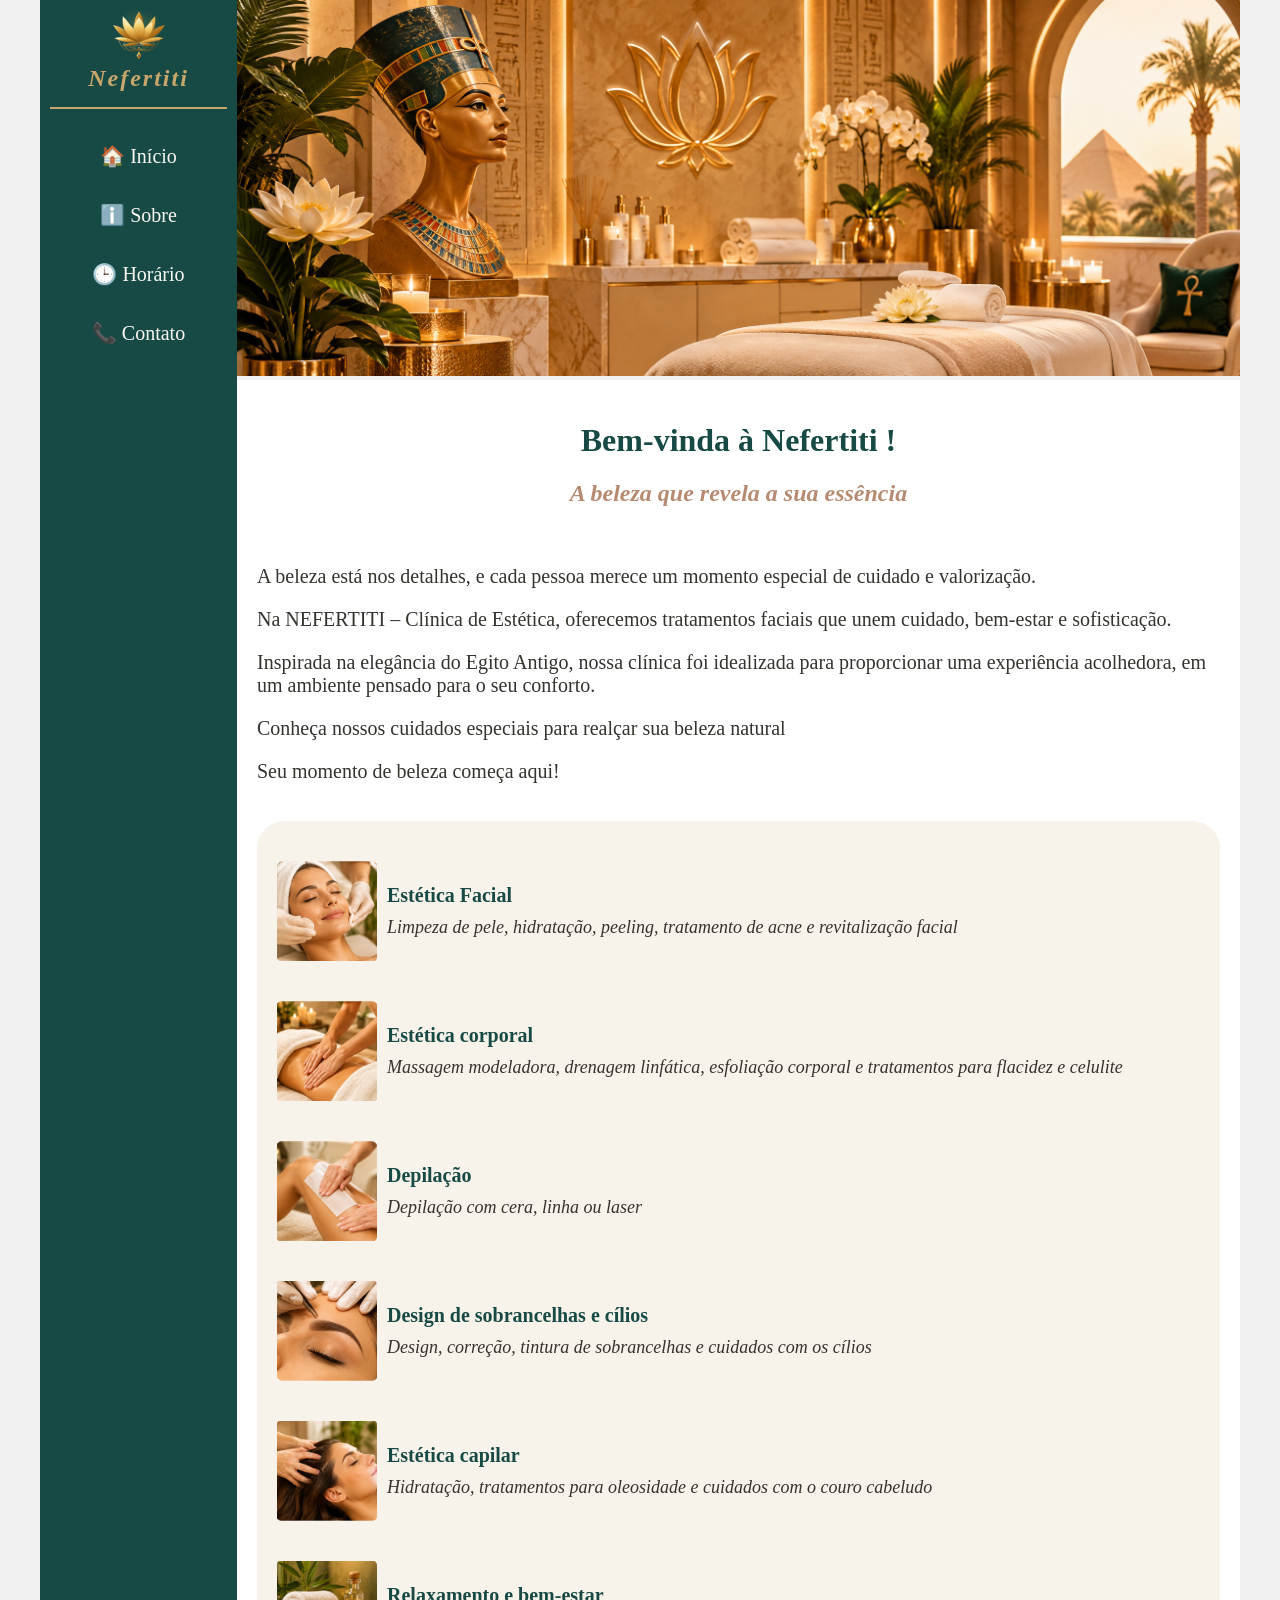
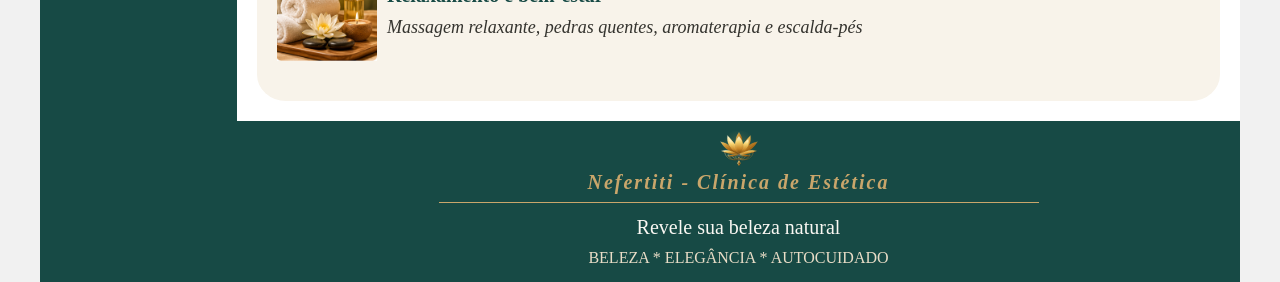
<file: index.html>
<!DOCTYPE html>
<html lang="en">
<head>
    <meta charset="UTF-8">
    <meta http-equiv="X-UA-Compatible" content="IE=edge">
    <meta name="viewport" content="width=device-width, initial-scale=1.0">
    <title>Nefertiti - Clínica de Estética</title>
    <link rel="stylesheet" href="base.css">
</head>
<body>
    <div class="wrapper">
        <div class="menu">
            <!-- AQUI É O MENU LATERAL ESQUERDO -->

            <img src="assets/logo-lotus-joias.svg" alt="Logo da clínica" width="70">

            <p style="color: #C9A66B; font-size: 24px; font-weight: bold; font-style: italic; font-family: 'Cinzel', 'Palatino Linotype', serif; letter-spacing: 2px; margin: 0px 0px 15px 0px; padding: 0px; text-align: center;">
                Nefertiti
            </p>

           <hr style="border: 1px solid #C9A66B">
            
            <ul>
                <li><a href="index.html" target="_self">🏠 Início</a></li>
                <li><a href="sobre.html" target="_self">ℹ️ Sobre</a></li>
                <li><a href="horario.html" target="_self">🕒 Horário</a></li>
                <li><a href="contato.html" target="_self">📞 Contato</a></li>
            </ul>
        </div>

        <div class="main">
            <div class="header">
                <!-- Aqui vai o seu header -->
                 <img src="assets/header-inicio.png" alt="imagem da clínica" object-fit="cover" width="100%"/>
            </div>
    
            <div class="content">
                
                <h1> Bem-vinda à Nefertiti !</h1>
                <h2> A beleza que revela a sua essência</h2>
                <br>

                <p>A beleza está nos detalhes, e cada pessoa merece um momento especial de cuidado e valorização.</p>
                <p>Na NEFERTITI – Clínica de Estética, oferecemos tratamentos faciais que unem cuidado, bem-estar e sofisticação.</p>
                <p>Inspirada na elegância do Egito Antigo, nossa clínica foi idealizada para proporcionar uma experiência acolhedora, em um ambiente pensado para o seu conforto.</p>
                <p> Conheça nossos cuidados especiais para realçar sua beleza natural</p>
                <p> Seu momento de beleza começa aqui!</p>
                <br>

                <div class="card-container">
                    <div class="card">
                        <div class="card-img">
                            <img src="./assets/servico-estetica-facial.png"/>
                        </div>
                        <div class="card-content">
                            <h3>Estética Facial</h3>
                            <p>Limpeza de pele, hidratação, peeling, tratamento de acne e revitalização facial</p>
                        </div>
                    </div>
                    <div class="card">
                        <div class="card-img">
                            <img src="./assets/servico-estetica-corporal.png"/>
                        </div>
                        <div class="card-content">
                            <h3>Estética corporal</h3>
                            <p>Massagem modeladora, drenagem linfática, esfoliação corporal e tratamentos para flacidez e celulite</p>
                        </div>
                    </div>
                    <div class="card">
                        <div class="card-img">
                            <img src="./assets/servico-depilacao.png"/>
                        </div>
                        <div class="card-content">
                            <h3>Depilação</h3>
                            <p>Depilação com cera, linha ou laser</p>    
                        </div>
                    </div>
                    <div class="card">
                        <div class="card-img">
                            <img src="./assets/servico-design-sobrancelhas.png" />
                        </div> 
                        <div class="card-content">
                            <h3>Design de sobrancelhas e cílios</h3>
                            <p>Design, correção, tintura de sobrancelhas e cuidados com os cílios</p>
                        </div>
                    </div>
                    <div class="card">
                        <div class="card-img">
                            <img src="./assets/servico-estetica-capilar.png" />
                        </div>
                        <div class="card-content">
                            <h3>Estética capilar</h3>
                            <p>Hidratação, tratamentos para oleosidade e cuidados com o couro cabeludo</p>
                        </div>
                    </div>
                    <div class="card">
                        <div class="card-img">
                            <img src="./assets/servico-relaxamento-bem-estar.png" />
                        </div>
                        <div class="card-content">
                            <h3>Relaxamento e bem-estar</h3>
                            <p>Massagem relaxante, pedras quentes, aromaterapia e escalda-pés</p>
                        </div>
                    </div>

                </div>

            </div>
    
            <div class="footer"> <!-- AQUI É O FOOTER DA PÁGINA -->
              
                <div>
                    <img src="assets/logo-lotus-joias.svg" alt="Logo da clínica" width="50">
                    <p style="color: #C9A66B; font-size: 20px; font-weight: bold; font-style: italic; font-family: 'Cinzel', 'Palatino Linotype', serif; letter-spacing: 2px; padding: 0px; margin: 0px">
                        Nefertiti - Clínica de Estética
                    </P>
                    <hr style="border: none; height: 1px; max-width: 600px; min-width: 200px; background-color: #C9A66B;">
                    <p style="color: #FAF8F3; font-size: 20px; padding: 5px; margin: 0px;"> Revele sua beleza natural</p>
                    <p style="color: #E9DDC7; padding: 0px; margin: 5px;"> BELEZA * ELEGÂNCIA * AUTOCUIDADO</p>
                </div>
            </div>
        </div>
    </div>
</body>
</html>
</file>
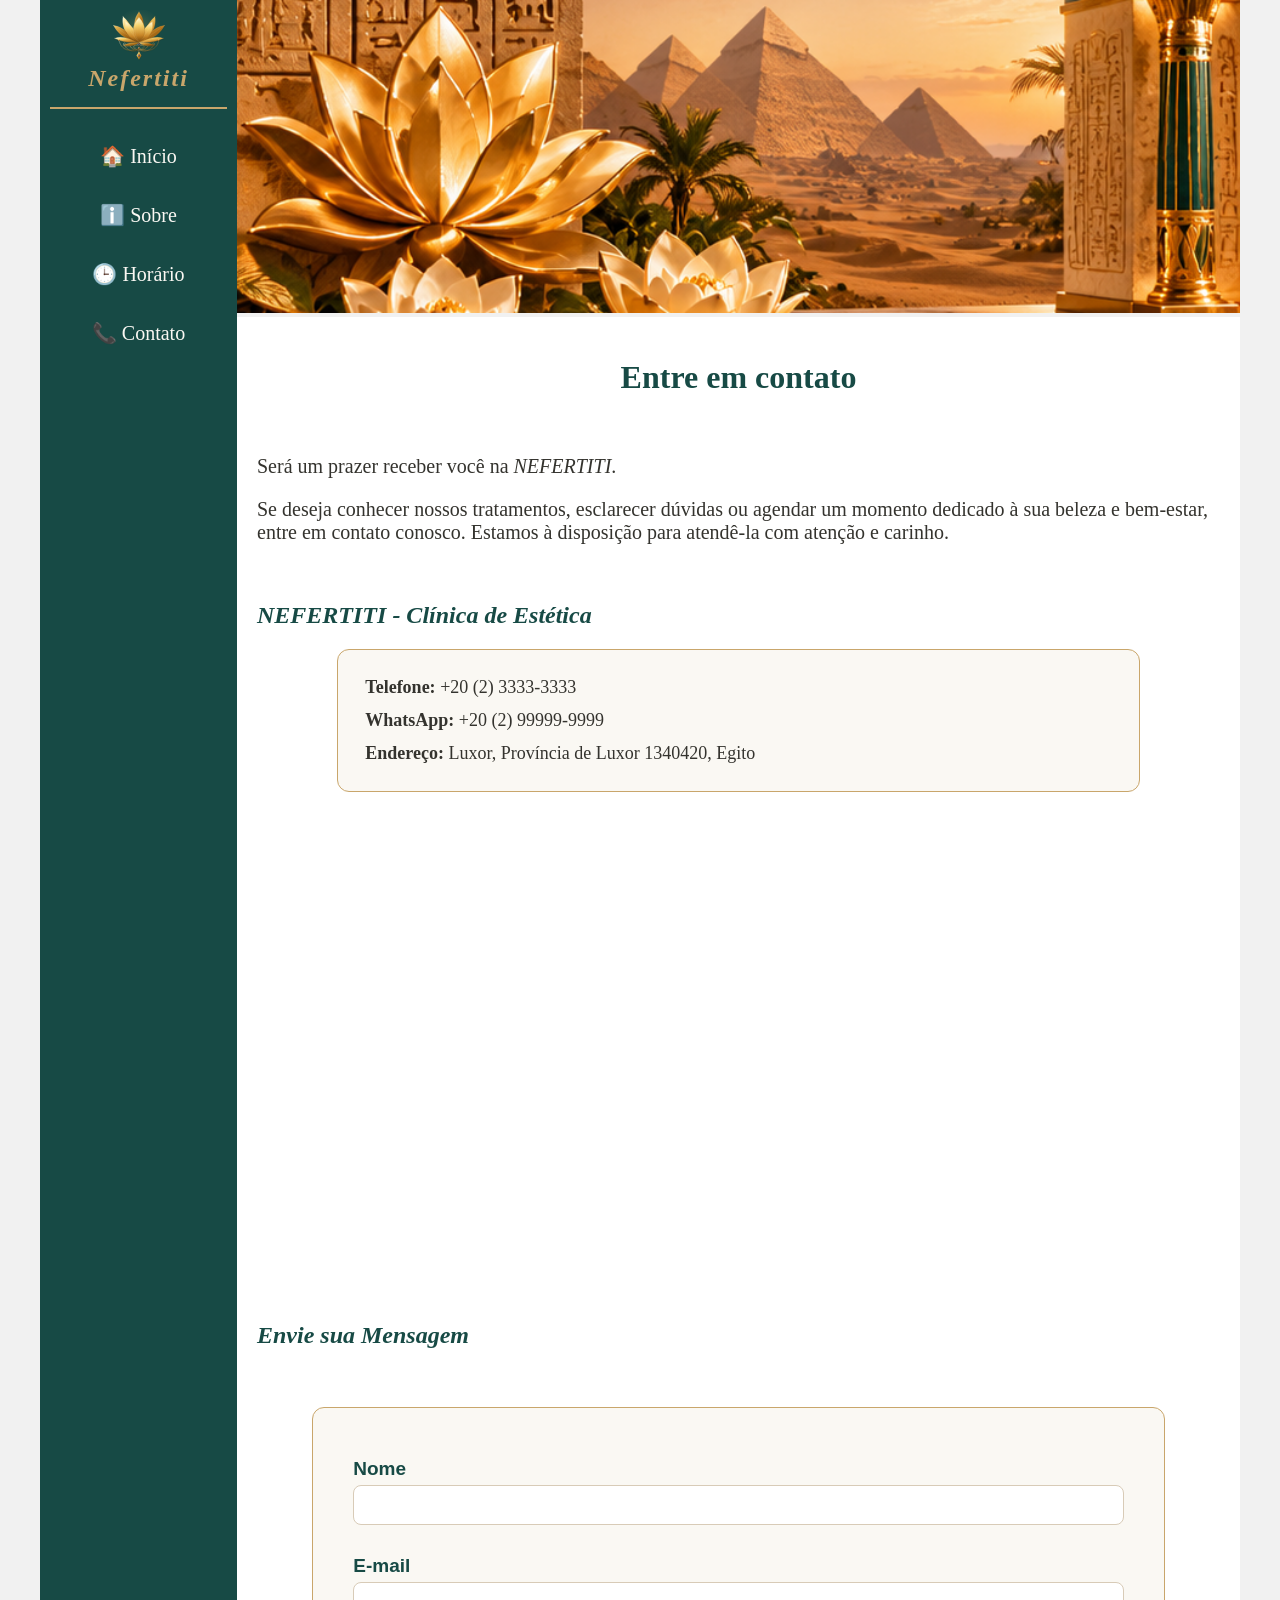
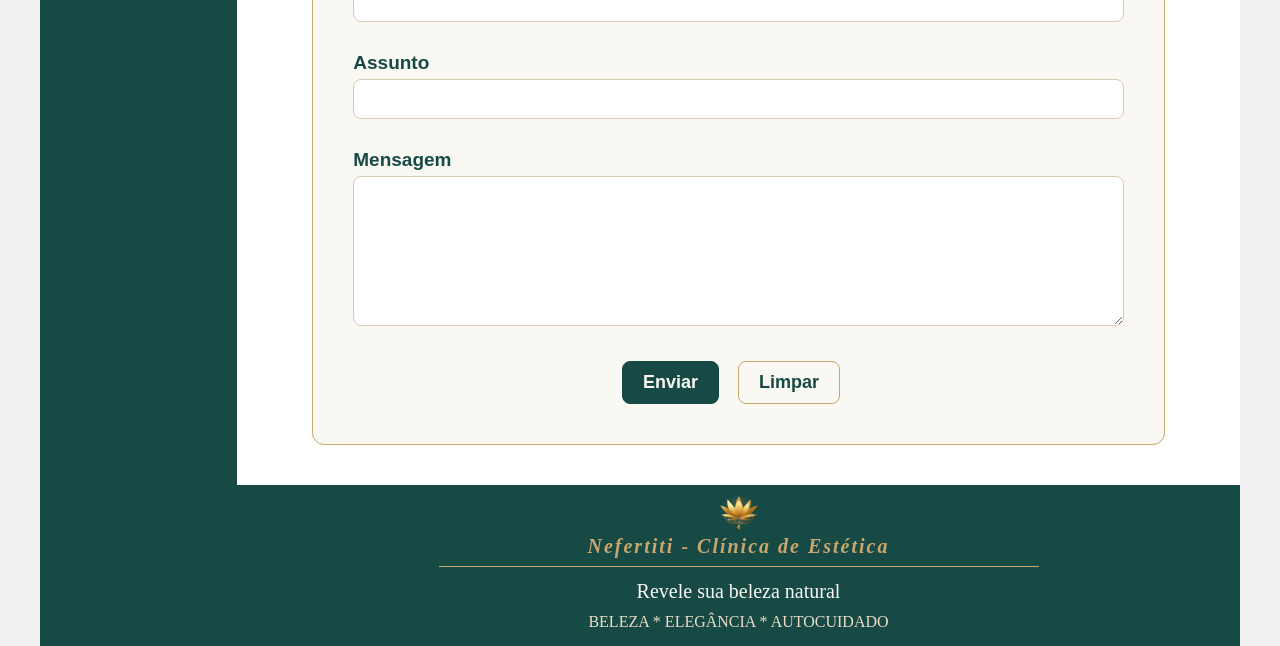
<file: contato.html>
<!DOCTYPE html>
<html lang="en">
<head>
    <meta charset="UTF-8">
    <meta http-equiv="X-UA-Compatible" content="IE=edge">
    <meta name="viewport" content="width=device-width, initial-scale=1.0">
    <title>Nefertiti - Clínica de Estética</title>
    <link rel="stylesheet" href="base.css">
</head>
<body>
    <div class="wrapper">
        <div class="menu">
            <!-- AQUI É O MENU LATERAL ESQUERDO -->

            <img src="assets/logo-lotus-joias.svg" alt="Logo da clínica" width="70">

            <p style="color: #C9A66B; font-size: 24px; font-weight: bold; font-style: italic; font-family: 'Cinzel', 'Palatino Linotype', serif; letter-spacing: 2px; margin: 0px 0px 15px 0px; padding: 0px; text-align: center;">
                Nefertiti
            </p>

           <hr style="border: 1px solid #C9A66B">
            
            <ul>
                <li><a href="index.html" target="_self">🏠 Início</a></li>
                <li><a href="sobre.html" target="_self">ℹ️ Sobre</a></li>
                <li><a href="horario.html" target="_self">🕒 Horário</a></li>
                <li><a href="contato.html" target="_self">📞 Contato</a></li>
            </ul>
        </div>

        <div class="main">
            <div class="header">
                <!-- Aqui vai o seu header -->
                 <img src="assets/header-contato.png" alt="imagem da clínica" object-fit="cover" width="100%"/>
            </div>
    
            <div class="content">
                <!-- Aqui vai o seu conteúdo -->
                <h1>Entre em contato</h1>
                <br>

                <p>Será um prazer receber você na <i>NEFERTITI</i>.</p>
                <p>Se deseja conhecer nossos tratamentos, esclarecer dúvidas ou agendar um momento dedicado à sua beleza e bem-estar, entre em contato conosco. Estamos à disposição para atendê-la com atenção e carinho.</p>
                <br>
                
                <h2 style="text-align: left; color: #174A45;"><i>NEFERTITI</i> - Clínica de Estética</h2>
                <div class="contato-info">
                    <p><strong>Telefone:</strong> +20 (2) 3333-3333</p>
                    <p><strong>WhatsApp:</strong> +20 (2) 99999-9999</p>
                    <p><strong>Endereço:</strong> Luxor, Província de Luxor 1340420, Egito</p>
                </div>
                <div align="center">
                    <iframe src="https://www.google.com/maps/embed?pb=!1m18!1m12!1m3!1d7187.693563380993!2d32.59644384560232!3d25.742580009455427!2m3!1f0!2f0!3f0!3m2!1i1024!2i768!4f13.1!3m3!1m2!1s0x14493d8ab5defed7%3A0x718fccf6a2e3a9da!2sVale%20dos%20Reis!5e0!3m2!1spt-BR!2sbr!4v1795101433633!5m2!1spt-BR!2sbr" width="600" height="450" style="border:0;" allowfullscreen="" loading="lazy" referrerpolicy="strict-origin-when-cross-origin"></iframe>
                </div>
                <br><br>

                <h2 style="text-align: left; color: #174A45;">Envie sua Mensagem</h2>
                <br>

                <div>
                    <form method="get" name="mensagem" onsubmit="alert('Formulário Enviado')" target="_self">
                        <label>
                            Nome
                            <input type="text" id="nome" name="nome" required>
                        </label>
                        <label>
                            E-mail
                            <input type="email" id="email" name="email" required>
                        </label>
                        <label>
                            Assunto
                            <input type="text" id="assunto" name="assunto" required>
                        </label>
                        <label>
                            Mensagem
                            <textarea id="mensagem" name="mensagem" required></textarea>
                        </label>
                        <div style="text-align: center;">
                            <button type="submit" class="enviar">Enviar</button>
                            <button type="reset" class="limpar">Limpar</button>
                        </div>
                    </form>
                </div>

            </div>
    
            <div class="footer"> <!-- AQUI É O FOOTER DA PÁGINA -->
              
                <div>
                    <img src="assets/logo-lotus-joias.svg" alt="Logo da clínica" width="50">
                    <p style="color: #C9A66B; font-size: 20px; font-weight: bold; font-style: italic; font-family: 'Cinzel', 'Palatino Linotype', serif; letter-spacing: 2px; padding: 0px; margin: 0px">
                        Nefertiti - Clínica de Estética
                    </P>
                    <hr style="border: none; height: 1px; max-width: 600px; min-width: 200px; background-color: #C9A66B;">
                    <p style="color: #FAF8F3; font-size: 20px; padding: 5px; margin: 0px;"> Revele sua beleza natural</p>
                    <p style="color: #E9DDC7; padding: 0px; margin: 5px;"> BELEZA * ELEGÂNCIA * AUTOCUIDADO</p>
                </div>
            </div>
        </div>
    </div>
</body>
</html>
</file>
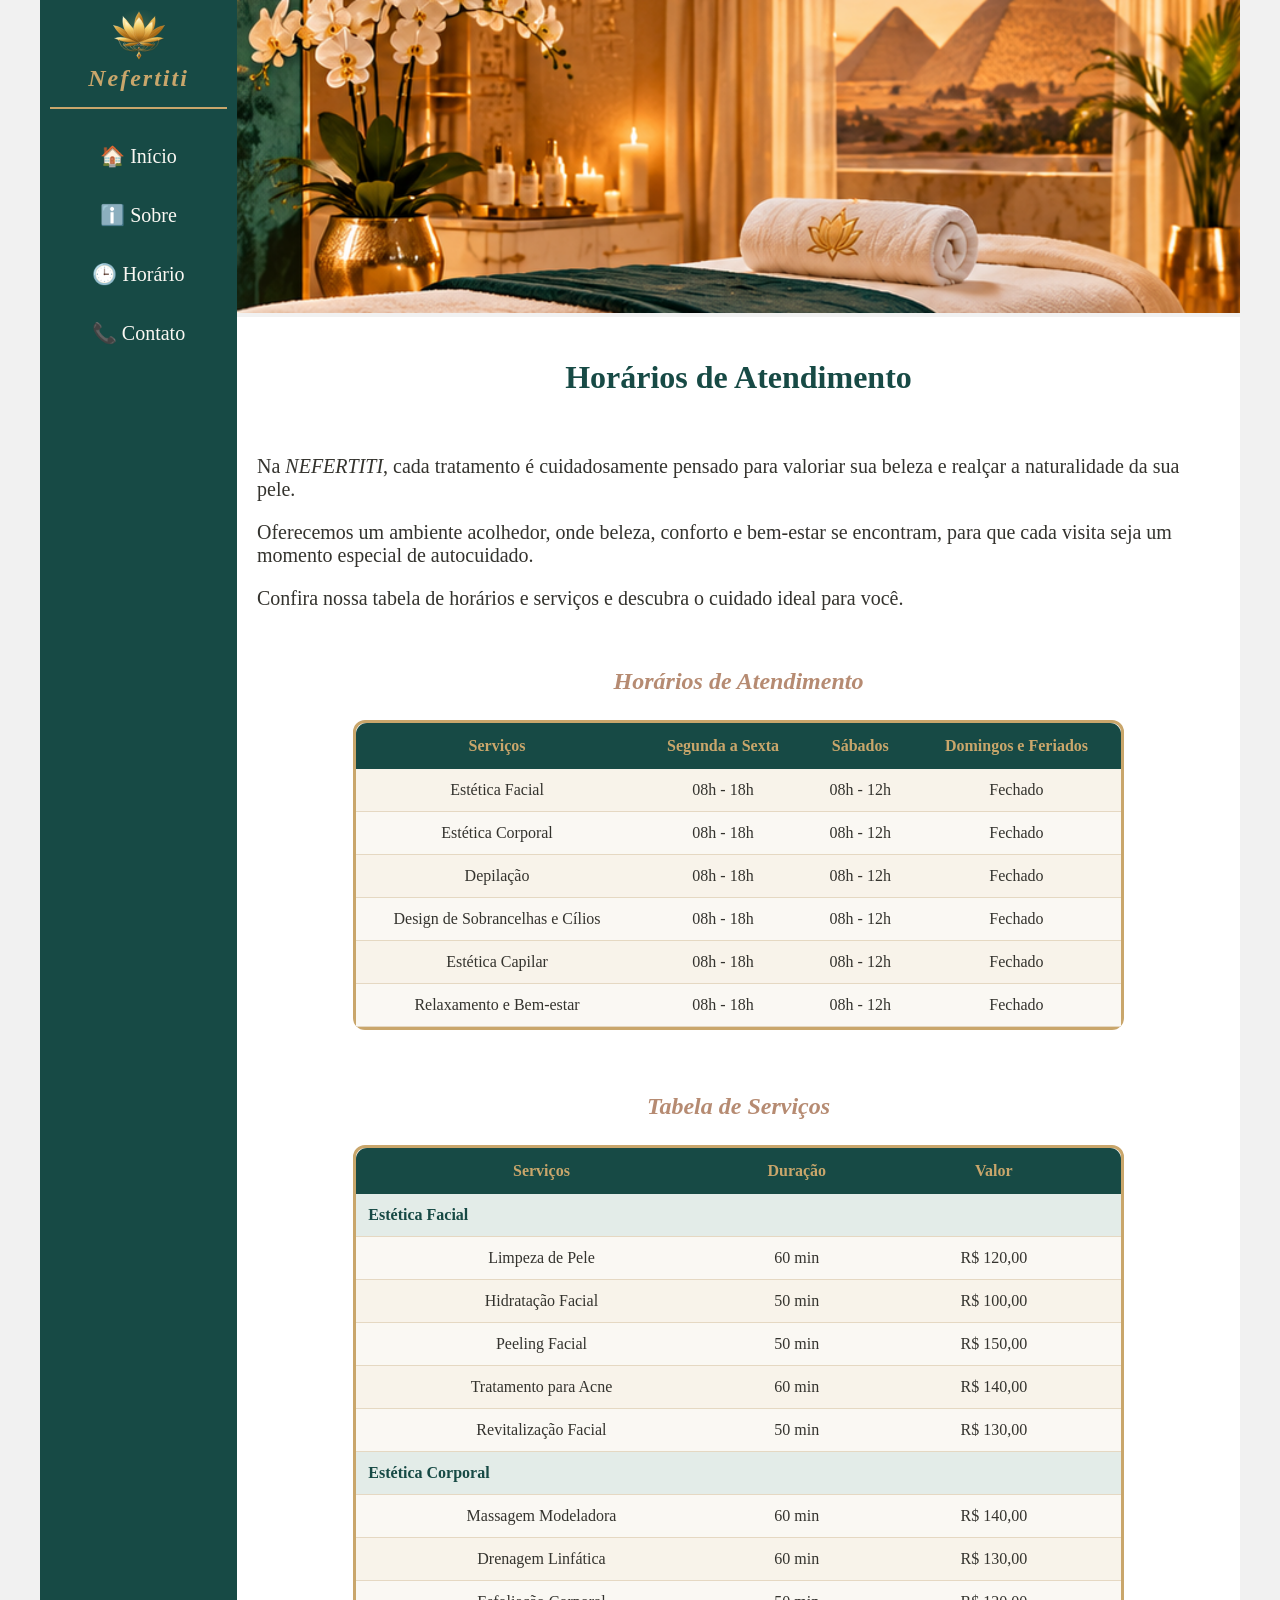
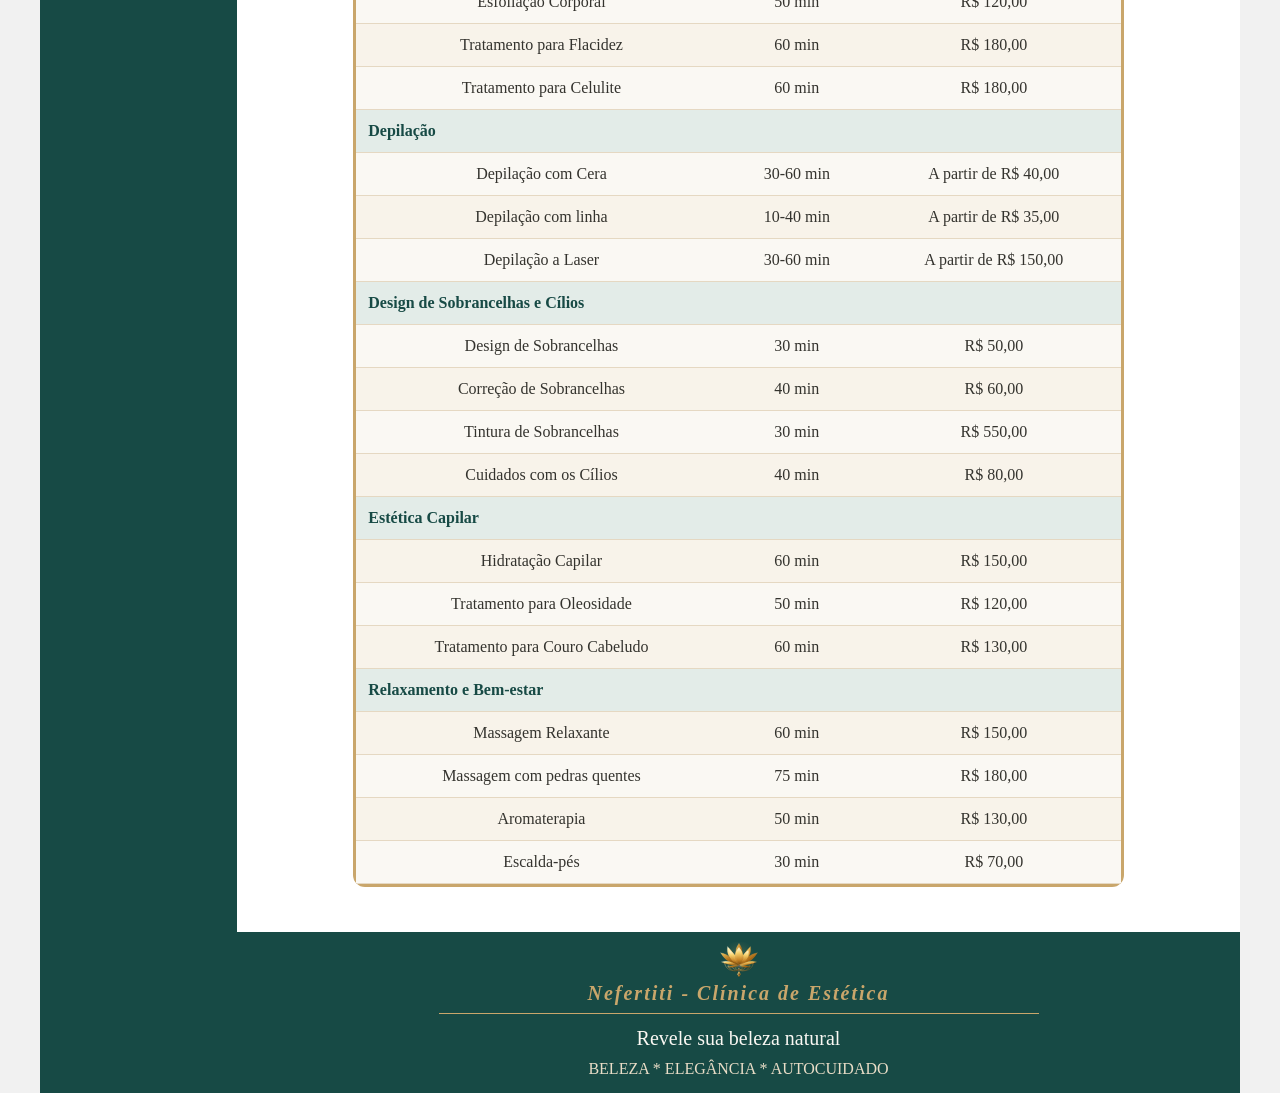
<file: horario.html>
<!DOCTYPE html>
<html lang="en">
<head>
    <meta charset="UTF-8">
    <meta http-equiv="X-UA-Compatible" content="IE=edge">
    <meta name="viewport" content="width=device-width, initial-scale=1.0">
    <title>Nefertiti - Clínica de Estética</title>
    <link rel="stylesheet" href="base.css">
</head>
<body>
    <div class="wrapper">
        <div class="menu">
            <!-- AQUI É O MENU LATERAL ESQUERDO -->

            <img src="assets/logo-lotus-joias.svg" alt="Logo da clínica" width="70">

            <p style="color: #C9A66B; font-size: 24px; font-weight: bold; font-style: italic; font-family: 'Cinzel', 'Palatino Linotype', serif; letter-spacing: 2px; margin: 0px 0px 15px 0px; padding: 0px; text-align: center;">
                Nefertiti
            </p>

           <hr style="border: 1px solid #C9A66B">
            
            <ul>
                <li><a href="index.html" target="_self">🏠 Início</a></li>
                <li><a href="sobre.html" target="_self">ℹ️ Sobre</a></li>
                <li><a href="horario.html" target="_self">🕒 Horário</a></li>
                <li><a href="contato.html" target="_self">📞 Contato</a></li>
            </ul>
        </div>

        <div class="main">
            <div class="header">
                <!-- Aqui vai o seu header -->
                 <img src="assets/header-horarios.png" alt="imagem da clínica" object-fit="cover" width="100%"/>
            </div>
    
            <div class="content">
                <!-- Aqui vai o seu conteúdo -->
                <h1>Horários de Atendimento</h1>
                <br>

                <p>Na <i>NEFERTITI</i>, cada tratamento é cuidadosamente pensado para valoriar sua beleza e realçar a naturalidade da sua pele.</p>
                <p>Oferecemos um ambiente acolhedor, onde beleza, conforto e bem-estar se encontram, para que cada visita seja um momento especial de autocuidado.</p>
                <p>Confira nossa tabela de horários e serviços e descubra o cuidado ideal para você.</p>
                <br>

                <h2>Horários de Atendimento</h2>

                <table class="tabelaHorarios"> <!-- Tabela de Horários -->
                    <thead>
                        <tr>
                            <th>Serviços</th>
                            <th>Segunda a Sexta</th>
                            <th>Sábados</th>
                            <th>Domingos e Feriados</th>
                        </tr>
                    </thead>
                    <tbody>
                        <tr>
                            <td>Estética Facial</td>
                            <td>08h - 18h</td>
                            <td>08h - 12h</td>
                            <td>Fechado</td>
                        </tr>
                        <tr>
                            <td>Estética Corporal</td>
                            <td>08h - 18h</td>
                            <td>08h - 12h</td>
                            <td>Fechado</td>
                        </tr>
                        <tr>
                            <td>Depilação</td>
                            <td>08h - 18h</td>
                            <td>08h - 12h</td>
                            <td>Fechado</td>
                        </tr>
                        <tr>
                            <td>Design de Sobrancelhas e Cílios</td>
                            <td>08h - 18h</td>
                            <td>08h - 12h</td>
                            <td>Fechado</td>
                        </tr>
                        <tr>
                            <td>Estética Capilar</td>
                            <td>08h - 18h</td>
                            <td>08h - 12h</td>
                            <td>Fechado</td>
                        </tr>
                        <tr>
                            <td>Relaxamento e Bem-estar</td>
                            <td>08h - 18h</td>
                            <td>08h - 12h</td>
                            <td>Fechado</td>
                        </tr>
                    </tbody>
                </table>
                <br>

                <h2>Tabela de Serviços</h2>

                <table class="tabelaServicos"> <!--TABELA DE SERVIÇOS-->
                    <thead>
                        <tr>
                            <th>Serviços</th>
                            <th>Duração</th>
                            <th>Valor</th>
                        </tr>
                    </thead>
                    <tbody>
                        <tr class="categoria">
                            <td colspan="3">Estética Facial</td>
                        </tr>
                        <tr>
                            <td>Limpeza de Pele</td>
                            <td>60 min</td>
                            <td>R$ 120,00</td>
                        </tr>
                        <tr>
                            <td>Hidratação Facial</td>
                            <td>50 min</td>
                            <td>R$ 100,00</td>
                        </tr>
                        <tr>
                            <td>Peeling Facial</td>
                            <td>50 min</td>
                            <td>R$ 150,00</td>
                        </tr>
                        <tr>
                            <td>Tratamento para Acne</td>
                            <td>60 min</td>
                            <td>R$ 140,00</td>
                        </tr>
                        <tr>
                            <td>Revitalização Facial</td>
                            <td>50 min</td>
                            <td>R$ 130,00</td>
                        </tr>
                        <tr class="categoria">
                            <td colspan="3">Estética Corporal</td>
                        </tr>
                         <tr>
                            <td>Massagem Modeladora</td>
                            <td>60 min</td>
                            <td>R$ 140,00</td>
                        </tr>
                        <tr>
                            <td>Drenagem Linfática</td>
                            <td>60 min</td>
                            <td>R$ 130,00</td>
                        </tr>
                        <tr>
                            <td>Esfoliação Corporal</td>
                            <td>50 min</td>
                            <td>R$ 120,00</td>
                        </tr>
                        <tr>
                            <td>Tratamento para Flacidez</td>
                            <td>60 min</td>
                            <td>R$ 180,00</td>
                        </tr>
                        <tr>
                            <td>Tratamento para Celulite</td>
                            <td>60 min</td>
                            <td>R$ 180,00</td>
                        </tr>
                         <tr class="categoria">
                            <td colspan="3">Depilação</td>
                        </tr>
                         <tr>
                            <td>Depilação com Cera</td>
                            <td>30-60 min</td>
                            <td>A partir de R$ 40,00</td>
                        </tr>
                        <tr>
                            <td>Depilação com linha</td>
                            <td>10-40 min</td>
                            <td>A partir de R$ 35,00</td>
                        </tr>
                        <tr>
                            <td>Depilação a Laser</td>
                            <td>30-60 min</td>
                            <td>A partir de R$ 150,00</td>
                        </tr>
                         <tr class="categoria">
                            <td colspan="3">Design de Sobrancelhas e Cílios</td>
                        </tr>
                         <tr>
                            <td>Design de Sobrancelhas</td>
                            <td>30 min</td>
                            <td>R$ 50,00</td>
                        </tr>
                        <tr>
                            <td>Correção de Sobrancelhas</td>
                            <td>40 min</td>
                            <td>R$ 60,00</td>
                        </tr>
                        <tr>
                            <td>Tintura de Sobrancelhas</td>
                            <td>30 min</td>
                            <td>R$ 550,00</td>
                        </tr>
                        <tr>
                            <td>Cuidados com os Cílios</td>
                            <td>40 min</td>
                            <td>R$ 80,00</td>
                        </tr>
                         <tr class="categoria">
                            <td colspan="3">Estética Capilar</td>
                        </tr>
                         <tr>
                            <td>Hidratação Capilar</td>
                            <td>60 min</td>
                            <td>R$ 150,00</td>
                        </tr>
                        <tr>
                            <td>Tratamento para Oleosidade</td>
                            <td>50 min</td>
                            <td>R$ 120,00</td>
                        </tr>
                        <tr>
                            <td>Tratamento para Couro Cabeludo</td>
                            <td>60 min</td>
                            <td>R$ 130,00</td>
                        </tr>
                         <tr class="categoria">
                            <td colspan="3">Relaxamento e Bem-estar</td>
                        </tr>
                         <tr>
                            <td>Massagem Relaxante</td>
                            <td>60 min</td>
                            <td>R$ 150,00</td>
                        </tr>
                        <tr>
                            <td>Massagem com pedras quentes</td>
                            <td>75 min</td>
                            <td>R$ 180,00</td>
                        </tr>
                        <tr>
                            <td>Aromaterapia</td>
                            <td>50 min</td>
                            <td>R$ 130,00</td>
                        </tr>
                        <tr>
                            <td>Escalda-pés</td>
                            <td>30 min</td>
                            <td>R$ 70,00</td>
                        </tr>
                    </tbody>
                </table>



            </div>
    
            <div class="footer"> <!-- AQUI É O FOOTER DA PÁGINA -->
              
                <div>
                    <img src="assets/logo-lotus-joias.svg" alt="Logo da clínica" width="50">
                    <p style="color: #C9A66B; font-size: 20px; font-weight: bold; font-style: italic; font-family: 'Cinzel', 'Palatino Linotype', serif; letter-spacing: 2px; padding: 0px; margin: 0px">
                        Nefertiti - Clínica de Estética
                    </P>
                    <hr style="border: none; height: 1px; max-width: 600px; min-width: 200px; background-color: #C9A66B;">
                    <p style="color: #FAF8F3; font-size: 20px; padding: 5px; margin: 0px;"> Revele sua beleza natural</p>
                    <p style="color: #E9DDC7; padding: 0px; margin: 5px;"> BELEZA * ELEGÂNCIA * AUTOCUIDADO</p>
                </div>
            </div>
        </div>
    </div>
</body>
</html>
</file>
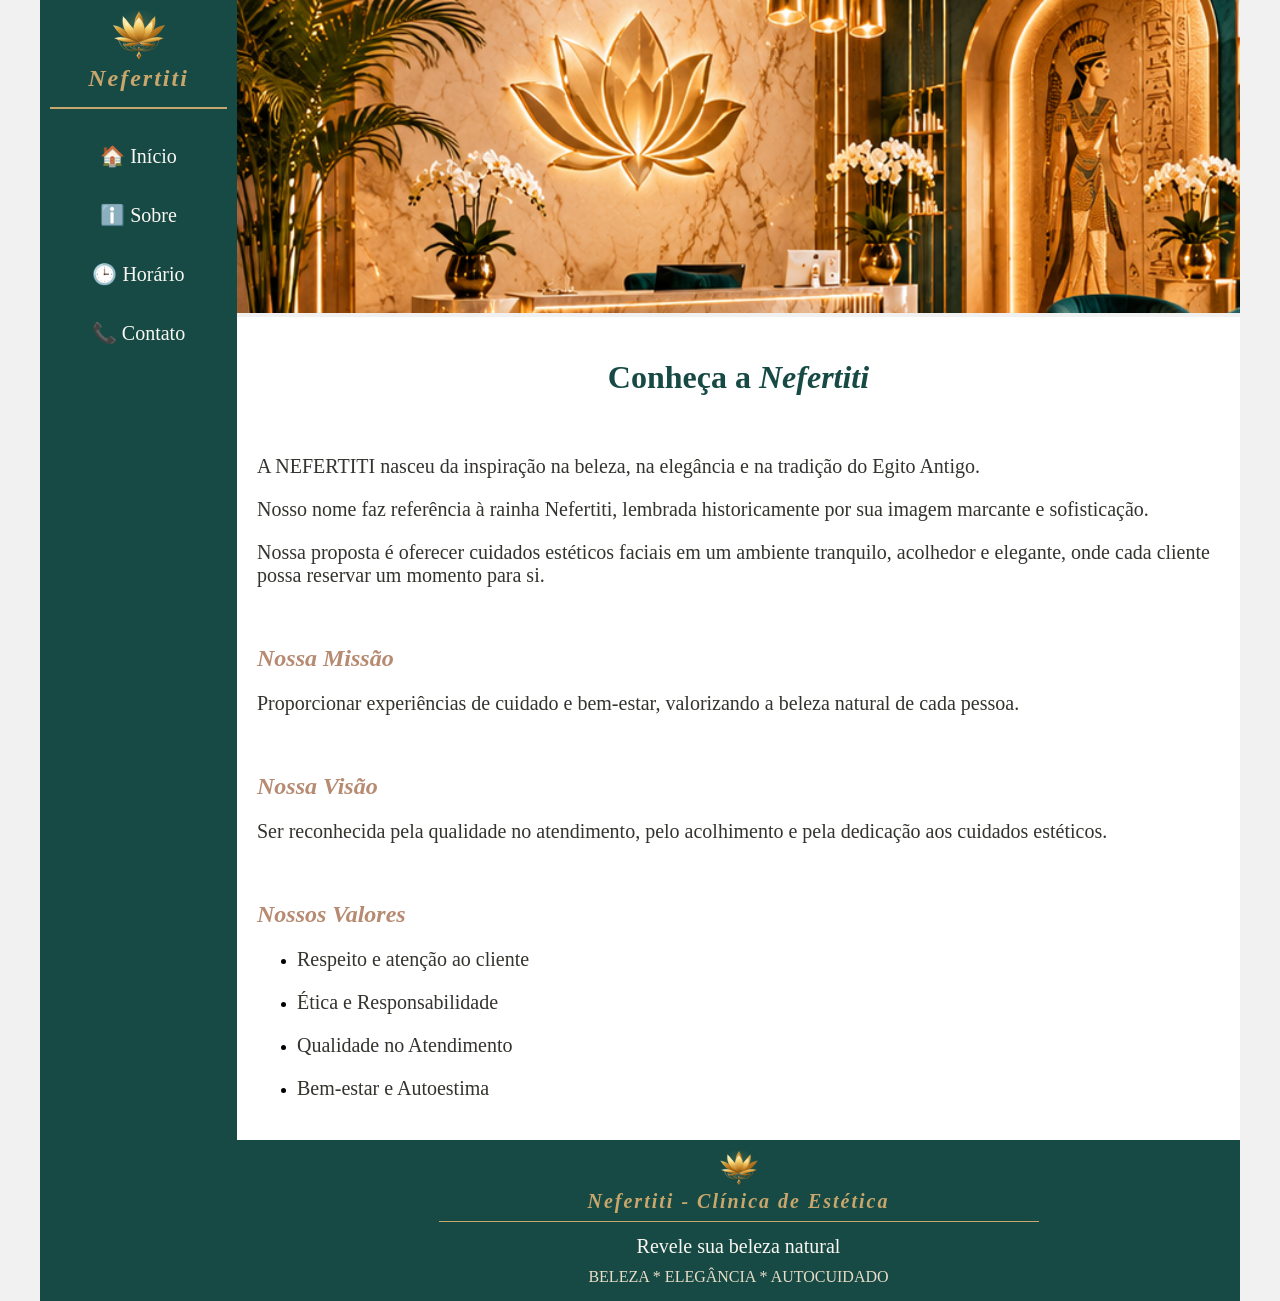
<file: sobre.html>
<!DOCTYPE html>
<html lang="en">
<head>
    <meta charset="UTF-8">
    <meta http-equiv="X-UA-Compatible" content="IE=edge">
    <meta name="viewport" content="width=device-width, initial-scale=1.0">
    <title>Nefertiti - Clínica de Estética</title>
    <link rel="stylesheet" href="base.css">
</head>
<body>
    <div class="wrapper">
        <div class="menu">
            <!-- AQUI É O MENU LATERAL ESQUERDO -->

            <img src="assets/logo-lotus-joias.svg" alt="Logo da clínica" width="70">

            <p style="color: #C9A66B; font-size: 24px; font-weight: bold; font-style: italic; font-family: 'Cinzel', 'Palatino Linotype', serif; letter-spacing: 2px; margin: 0px 0px 15px 0px; padding: 0px; text-align: center;">
                Nefertiti
            </p>

           <hr style="border: 1px solid #C9A66B">
            
            <ul>
                <li><a href="index.html" target="_self">🏠 Início</a></li>
                <li><a href="sobre.html" target="_self">ℹ️ Sobre</a></li>
                <li><a href="horario.html" target="_self">🕒 Horário</a></li>
                <li><a href="contato.html" target="_self">📞 Contato</a></li>
            </ul>
        </div>

        <div class="main">
            <div class="header">
                <!-- Aqui vai o seu header -->
                 <img src="assets/header-sobre.png" alt="imagem da clínica" object-fit="cover" width="100%"/>
            </div>
    
            <div class="content">
                
                <h1>Conheça a <i>Nefertiti</i></h1>
                <br>
                
                <p>A NEFERTITI nasceu da inspiração na beleza, na elegância e na tradição do Egito Antigo.</p>
                <p>Nosso nome faz referência à rainha Nefertiti, lembrada historicamente por sua imagem marcante e sofisticação.</p>
                <p>Nossa proposta é oferecer cuidados estéticos faciais em um ambiente tranquilo, acolhedor e elegante, onde cada cliente possa reservar um momento para si.</p>
                <br>

                <h2 style="text-align: left;">Nossa Missão</h2>
                <p>Proporcionar experiências de cuidado e bem-estar, valorizando a beleza natural de cada pessoa.</p>
                <br>

                <h2 style="text-align: left;">Nossa Visão</h2>
                <p>Ser reconhecida pela qualidade no atendimento, pelo acolhimento e pela dedicação aos cuidados estéticos.</p>
                <br>

                <h2 style="text-align: left;">Nossos Valores</h2>
                <ul>
                    <li><p>Respeito e atenção ao cliente</p></li>
                    <li><p>Ética e Responsabilidade</p></li>
                    <li><p>Qualidade no Atendimento</p></li>
                    <li><p>Bem-estar e Autoestima</p></li>
                </ul>


            </div>
    
            <div class="footer"> <!-- AQUI É O FOOTER DA PÁGINA -->
              
                <div>
                    <img src="assets/logo-lotus-joias.svg" alt="Logo da clínica" width="50">
                    <p style="color: #C9A66B; font-size: 20px; font-weight: bold; font-style: italic; font-family: 'Cinzel', 'Palatino Linotype', serif; letter-spacing: 2px; padding: 0px; margin: 0px">
                        Nefertiti - Clínica de Estética
                    </P>
                    <hr style="border: none; height: 1px; max-width: 600px; min-width: 200px; background-color: #C9A66B;">
                    <p style="color: #FAF8F3; font-size: 20px; padding: 5px; margin: 0px;"> Revele sua beleza natural</p>
                    <p style="color: #E9DDC7; padding: 0px; margin: 5px;"> BELEZA * ELEGÂNCIA * AUTOCUIDADO</p>
                </div>
            </div>
        </div>
    </div>
</body>
</html>
</file>
<file: base.css>
html, body {
    margin: 0;
}
body {
    background-color: #f1f1f1;
    display: flex;
    justify-content: center;
}

.wrapper {
    width: 1200px;
    display: flex;
    margin: 0 auto;
    /*background-color: aquamarine;*/
}
.main {
    display: flex;
    flex-flow: column;
    width: 85%;
}
.menu {
    width: 15%;
    background-color: #174A45;
    padding: 10px 10px 10px 10px;
    text-align: center;
}
.header {
    /*background-color: rgb(5, 108, 108); */
    min-height: 150px;
}
.content {
    background-color: white;
    min-height: 300px;
    padding: 20px;
}

.content h1 {
    color: #174A45;
    font-weight: bold;
    text-align: center;
}

.content h2 {
    color: #B68B72;
    font-style: italic;
    text-align: center;
}

.content p {
    color: #34332E;
    font-size: 20px;
}

.card-container{
    display: flex;
    flex-direction: column;
    border-radius: 3%;
    padding: 20px;
    background-color: #F8F3EA;
}

.card {
    margin-top: 20px;
    margin-bottom: 20px;
    display: flex;
    height: 100px;
}

.card-img {
    border-radius: 5%;
    height: 100%;
}

.card-img img {
    object-fit: cover;
    height: 100%;
}

.card-content {
    display: flex;
    flex-direction: column;
    justify-content: center;
    padding-left: 10px;
}

.card-content h3 {
    padding: 0px;
    margin: 0px 0px 10px 0px;
    color: #174A45;
    font-weight: 700;
    font-size: 20px;
}

.card-content p {
    padding: 0px;
    margin: 0px;
    font-size: 18px;
    font-style: italic;
}


.footer {
    background-color: #174A45;
    min-height: 100px;
    margin: 0px 0px 0px 0px;
    padding: 10px 10px 10px 10px;
    text-align: center;
}

.menu ul {
    list-style: none;
    color: #FAF8F3;
    width: 100%;
    padding: 0;
    margin: 0px 0px 0px 0px;
}

.menu ul li {
    margin: 35px 0px 35px 0px;
}

.menu ul li a {
    text-decoration: none;
    color: #FAF8F3;
    font-size: 20px;
}

/* Tabelas - Estilo Geral */
.tabelaHorarios,
.tabelaServicos {
    width: 80%;
    margin: 25px auto;
    border: solid #C9A66B;
    border-radius: 12px;
    border-collapse: separate;
    border-spacing: 0;
}

/*Estilo do CABEÇALHO*/
.tabelaHorarios th,
.tabelaServicos th {
    background-color: #174A45;
    color: #C9A66B;
    text-align: center;
    padding: 14px;
}

/*Arredondamento do Cabeçalho*/
.tabelaHorarios th:first-child,
.tabelaServicos th:first-child {
    border-top-left-radius: 11px;
}

.tabelaHorarios th:last-child,
.tabelaServicos th:last-child {
    border-top-right-radius: 11px;
}


/* Estilo das CÉLULAS */

.tabelaHorarios td,
.tabelaServicos td {
    color: #34332E;
    padding: 12px;
    text-align: center;
    border-bottom: 1px solid #E5D8C2;
}

/*linhas Alternadas*/
.tabelaHorarios tbody tr:nth-child(odd),
.tabelaServicos tbody tr:nth-child(odd) {
    background-color: #F8F3EA;
}

.tabelaHorarios tbody tr:nth-child(even),
.tabelaServicos tbody tr:nth-child(even) {
    background-color: #FAF8F3;
}

/*Estilo da CATEGORIA dos serviços*/

.tabelaServicos .categoria td {
    background-color: #E3ECE8;
    color: #174A45;
    font-weight: bold;
    text-align: left;
    padding: 12px;
}

/*Estilo ao passar o mouse em cima*/
.tabelaHorarios tbody tr:hover,
.tabelaServicos tbody tr:hover {
    background-color: #EFE5D5;
}

.contato-info {
    background-color: #FAF8F3;
    border: 1px solid #C9A66B;
    border-radius: 12px;
    padding: 15px;
    width: 80%;
    margin: 20px auto;
}

.contato-info p {
    font-size: 18px;
    margin: 12px;
}

form {
    background-color: #FAF8F3;
    border: 1px solid #C9A66B;
    border-radius: 12px;
    padding: 20px 40px;
    width: 80%;
    margin: 20px auto
}

form label {
    display: block;
    color: #174A45;
    font-weight: bold;
    margin-top: 30px;
    font-size: 19px;
    font-family: Arial, sans-serif;
}

form input,
form textarea {
    width: 100%;
    padding: 10px;
    margin-top: 5px;
    border: 1px solid #D8CBB7;
    border-radius: 8px;
    box-sizing: border-box;
    font-size: 16px;
}

form input:focus,
form textarea:focus {
    border: 2px solid;
    border-color: #C9A66B;
    outline: none;
}

form textarea {
    resize: vertical;
    height: 150px;
    
}

form button {
    font-size: 18px;
    font-weight: bold;
    margin: 30px 15px 20px 0px;
    padding: 10px 20px;
    border-radius: 8px;
    cursor: pointer;

}

.enviar {
    background-color: #174A45;
    color: #FAF8F3;
    border: 1px solid #174A45;
}

.limpar {
    background-color: #FAF8F3;
    color: #174A45;
    border: 1px solid #C9A66B;
}
</file>
